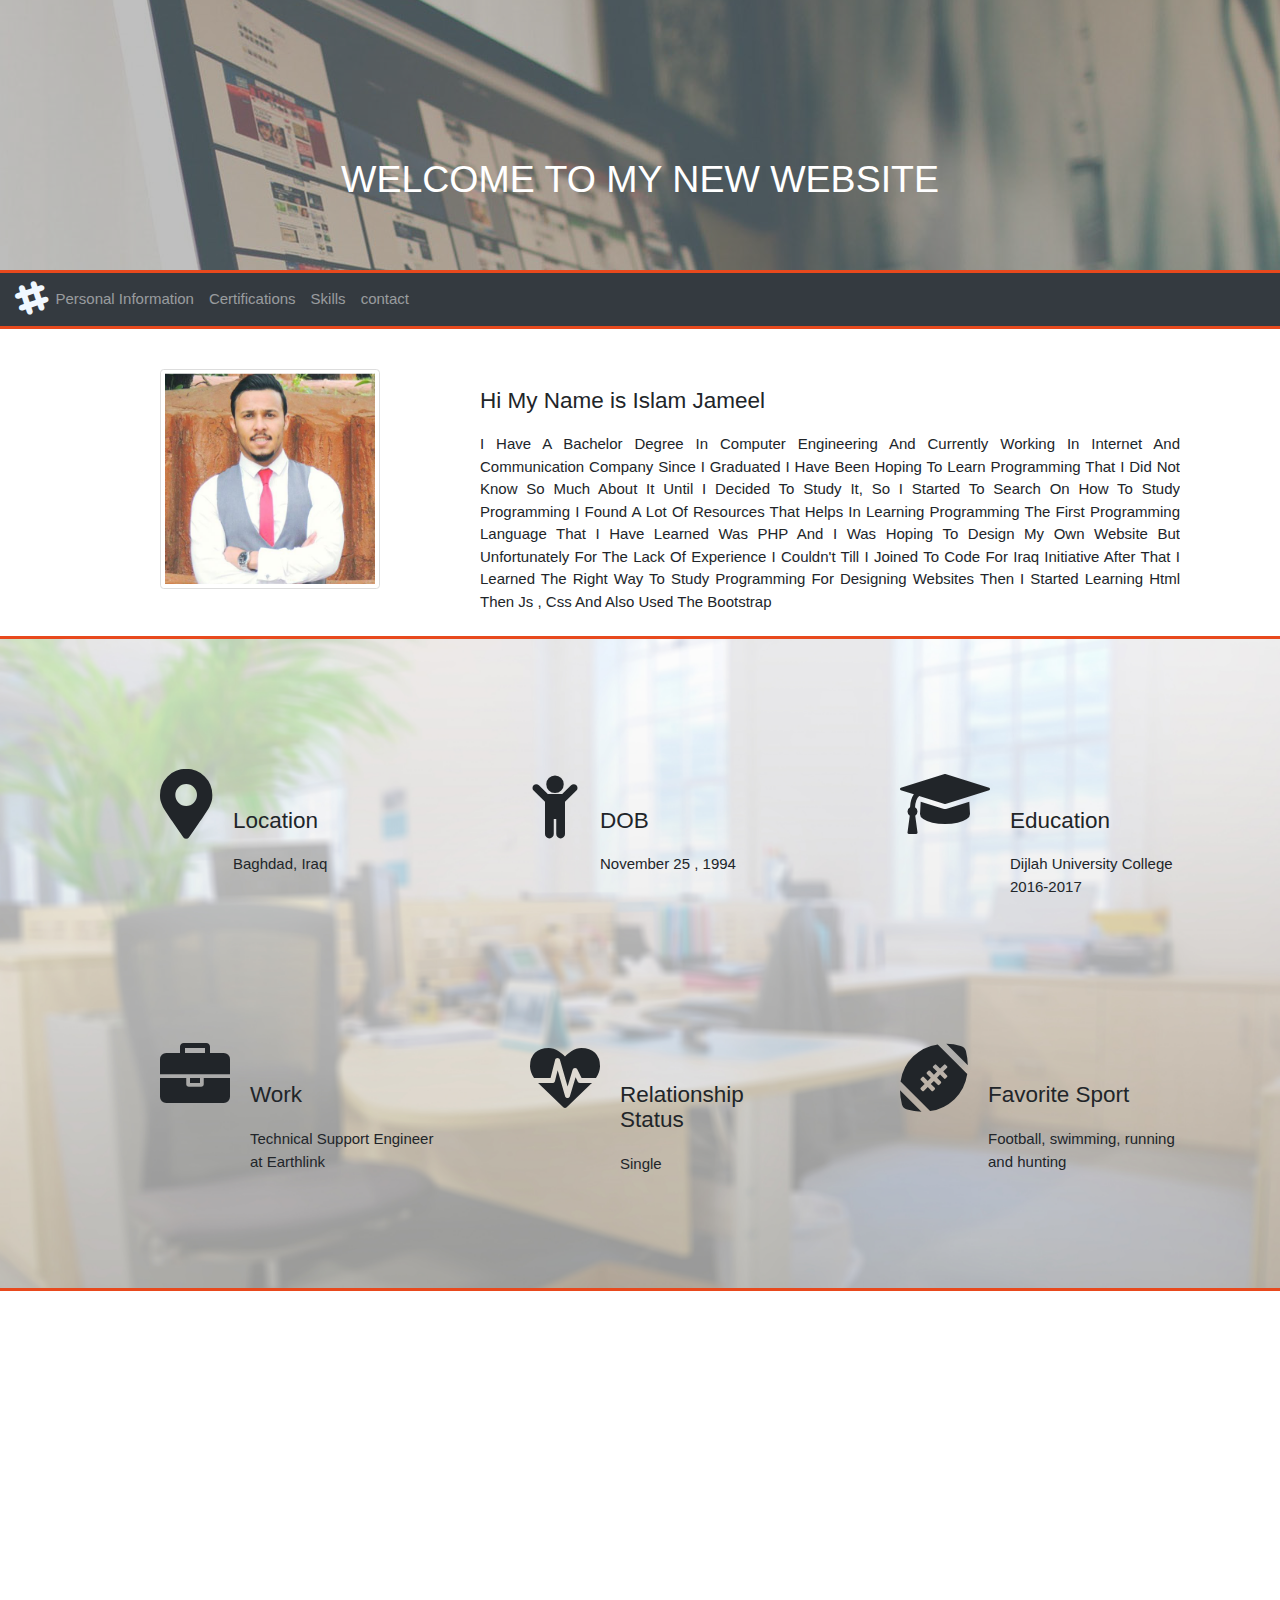
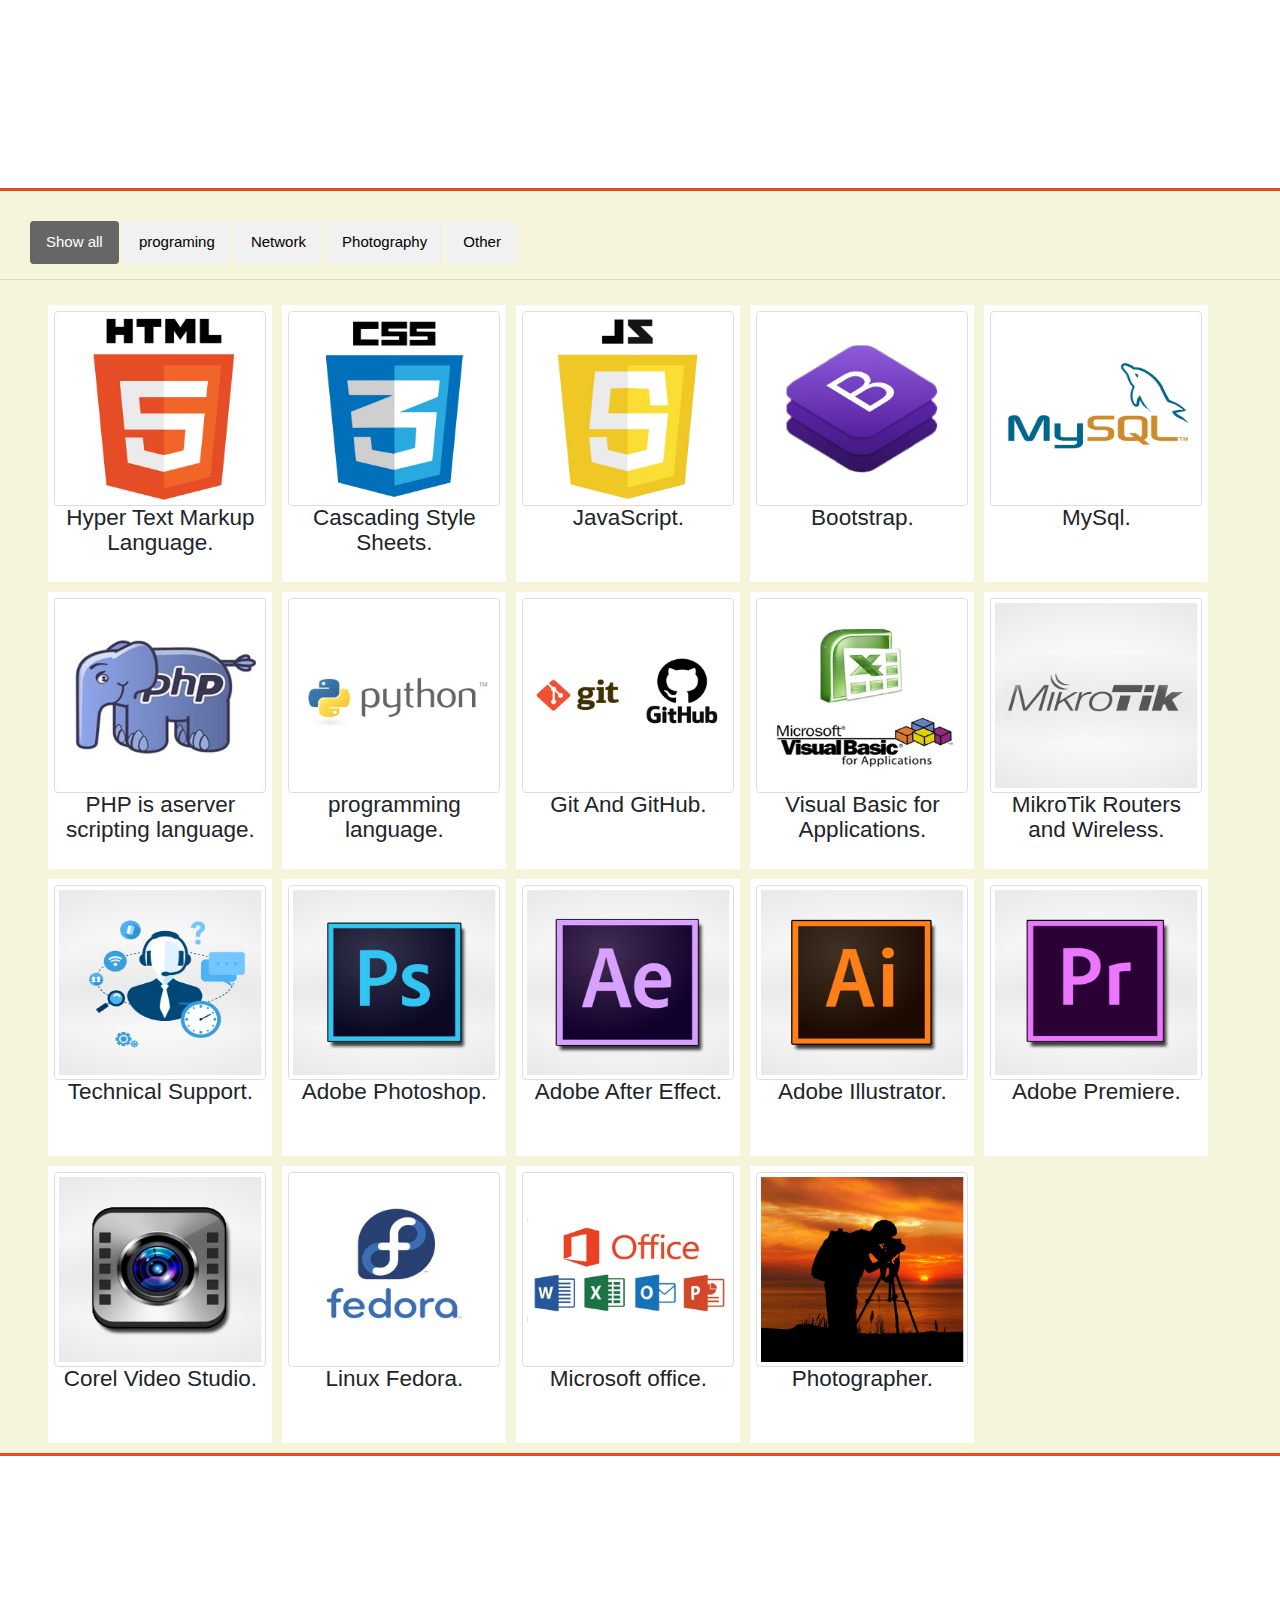
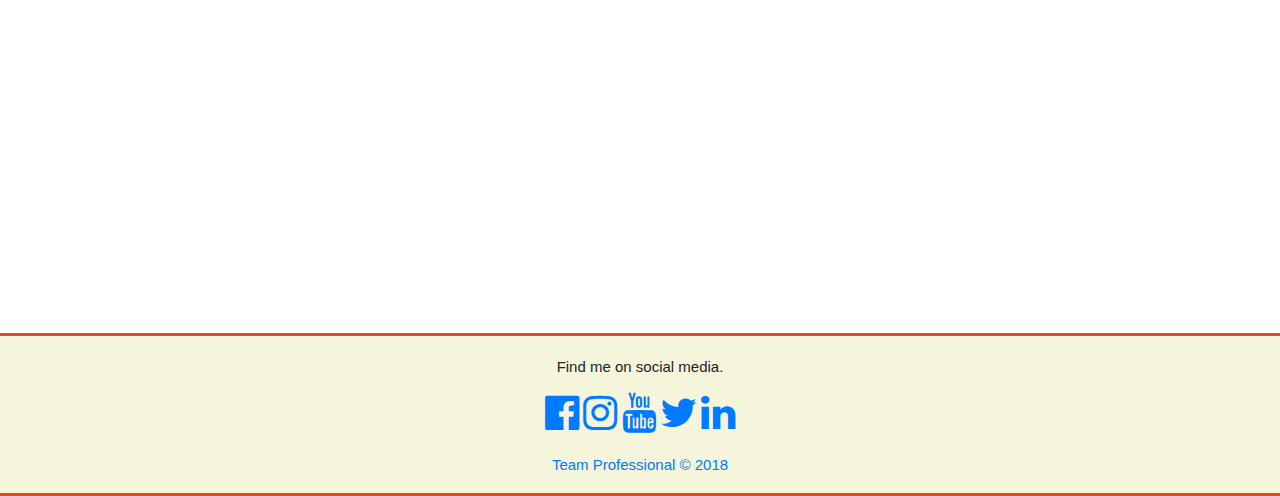
<file: static/Team web/Islam Jameel/index.html>
<!doctype html>
<html lang="en">

<head>
    <title>Islam Jameel</title>
    <!-- Required meta tags -->
    <meta charset="utf-8">
    <meta name="viewport" content="width=device-width, initial-scale=1, shrink-to-fit=no">
    <meta name="description" content="Affordable and professional web design">
    <meta name="keywords" content="web design, affordable web design, professional web design">

    <meta name="author" content="Brad Traversy">

    <!-- Bootstrap CSS -->
    <link href="https://use.fontawesome.com/releases/v5.0.6/css/all.css" rel="stylesheet">
    <link rel="stylesheet" href="https://www.w3schools.com/w3css/4/w3.css">
    <link rel="stylesheet" href="./static/css/bootstrap.min.css">
    <link rel="stylesheet" href="./static/MyStyle/MyCSS.css">
    <link rel="stylesheet" href="./static/css/font-awesome.min.css">

    <link href="https://fonts.googleapis.com/icon?family=Material+Icons" rel="stylesheet">

    <link rel="stylesheet" href="./static/css/animate.css">




</head>

<body>

    <header>


        <div id="image1">
        </div>
        <h1 id="MainText">WELCOME TO MY NEW WEBSITE</h1>
        </div>

        <!-- START NAV -->
        <nav class="navbar navbar-expand-lg navbar-dark bg-dark border1 fixed-nav">
            <i class="fa fa-slack" id="slack"></i>
            <button class="navbar-toggler" type="button" data-toggle="collapse" data-target="#navbarNav" aria-controls="navbarNav" aria-expanded="false" aria-label="Toggle navigation">
                  <span ><div class="container12" onclick="myFunction(this)">
                    <div class="bar1"></div>
                    <div class="bar2"></div>
                    <div class="bar3"></div>
                  </div></span>
                </button>
            <div class="collapse navbar-collapse" id="navbarNav">
                <ul class="navbar-nav">
                    <li class="nav-item ">
                        <a class="nav-link" href="#Personal_Information">Personal Information<span class="sr-only">(current)</span></a>
                    </li>
                    <li class="nav-item">
                        <a class="nav-link" href="#Certifications">Certifications</a>
                    </li>
                    <li class="nav-item">
                        <a class="nav-link" href="#Skills">Skills</a>
                    </li>
                    <li class="nav-item">
                        <a class="nav-link" href="#contact">contact</a>
                    </li>
                </ul>
            </div>
        </nav>
        <!-- END NAV -->
    </header>
    <!-- section HOME -->
    <section id="HOME">

        <div class="container">
            <div class="row">
                <div class="col-md-4 col-sm-12 col-xs-12 ">

                    <div class="HOME_bode-body wow wow fadeInLeft data-wow-duration=" 3s " data-wow-delay="1s "">
                        <img src="./Image/works/20.jpg" alt="..." class="img-thumbnail rounded mx-auto d-block">
                    </div>

                </div>
                <div class="col-md-8 col-sm-12 col-xs-12">
                    <div class="HOME_bode">
                        <div class="HOME_bode-body1">
                            <h4 class="HOME_bode-heading">Hi My Name is Islam Jameel</h4>
                            <p>I Have A Bachelor Degree In Computer Engineering And Currently Working In Internet And Communication Company Since I Graduated I Have Been Hoping To Learn Programming That I Did Not Know So Much About It Until I Decided To
                                Study It, So I Started To Search On How To Study Programming I Found A Lot Of Resources That Helps In Learning Programming The First Programming Language That I Have Learned Was PHP And I Was Hoping To Design My Own Website
                                But Unfortunately For The Lack Of Experience I Couldn't Till I Joined To Code For Iraq Initiative After That I Learned The Right Way To Study Programming For Designing Websites Then I Started Learning Html Then Js , Css
                                And Also Used The Bootstrap</p>
                        </div>
                    </div>
                </div>
            </div>
        </div>


    </section>
    <!--END section HOME -->

    <!-- Start section Personal_Information -->

    <section id="Personal_Information">
        <div class="container">
            <div class="row">
                <div class="col-md-4 col-sm-6 col-xs-12">
                    <div class="Personal_bode1">
                        <div class="Personal_bode1-left Personal_bode1-middle">
                            <i class="fas fa-map-marker-alt"></i>
                        </div>
                        <div class="Personal_bode1-body">
                            <h4 class="Personal_bode1-heading">Location</h4>
                            <p>Baghdad, Iraq</p>
                        </div>
                    </div>
                </div>
                <div class="col-md-4 col-sm-6 col-xs-12">
                    <div class="Personal_bode1">
                        <div class="Personal_bode1-left Personal_bode1-middle">
                            <i class="fa fa-child"></i>
                        </div>
                        <div class="Personal_bode1-body">
                            <h4 class="Personal_bode1-heading">DOB</h4>
                            <p>November 25 , 1994</p>
                        </div>
                    </div>
                </div>
                <div class="col-md-4 col-sm-6 col-xs-12">
                    <div class="Personal_bode1">
                        <div class="Personal_bode1-left Personal_bode1-middle">
                            <i class="fa fa-mortar-board"></i>
                        </div>
                        <div class="Personal_bode1-body">
                            <h4 class="Personal_bode1-heading">Education</h4>
                            <p>Dijlah University College 2016-2017</p>
                        </div>
                    </div>
                </div>
                <div class="col-md-4 col-sm-6 col-xs-12">
                    <div class="Personal_bode1">
                        <div class="Personal_bode1-left Personal_bode1-middle">
                            <i class="fa fa-briefcase"></i>
                        </div>
                        <div class="Personal_bode1-body">
                            <h4 class="Personal_bode1-heading">Work</h4>
                            <p>Technical Support Engineer at Earthlink</p>
                        </div>
                    </div>
                </div>
                <div class="col-md-4 col-sm-6 col-xs-12">
                    <div class="Personal_bode1">
                        <div class="Personal_bode1-left Personal_bode1-middle">
                            <i class="fa fa-heartbeat"></i>
                        </div>
                        <div class="Personal_bode1-body">
                            <h4 class="Personal_bode1-heading">Relationship Status</h4>
                            <p>Single</p>
                        </div>
                    </div>
                </div>
                <div class="col-md-4 col-sm-6 col-xs-12">
                    <div class="Personal_bode1 Personal_bode2">
                        <div class="Personal_bode1-left Personal_bode1-middle">
                            <i class="fas fa-football-ball"></i>
                        </div>
                        <div class="Personal_bode1-body">
                            <h4 class="Personal_bode1-heading">Favorite Sport</h4>
                            <p>Football, swimming, running and hunting</p>
                        </div>
                    </div>
                </div>
            </div>
        </div>

    </section>
    <!--  END section Personal_Information -->

    <!-- Start section Certifications -->
    <section id="Certifications">
        <div class="container">
            <div class="row wow fadeInRight">
                <div class="col-md-6 col-sm-12 col-xs-12">
                    <div class="bode2 ">
                        <div class="bode2-body">
                            <img src="./Image/CCNA_rs.png" alt="CCNA">
                            <h4>Cisco Certified Network Associate Routing And Switching 200-120</h4>
                            <p>Date Certified August 18, 2016</p>
                        </div>
                    </div>
                </div>
                <div class="col-md-6 col-sm-12 col-xs-12">
                    <div class="bode2">
                        <div class="bode2-body">
                            <img src="./Image/MTCNA.png" alt="CCNA">
                            <h4>Mikrotik Certified Network Associate </h4>
                            <p>Date Certified August 12, 2017</p>
                        </div>
                    </div>
                </div>
            </div>
        </div>

    </section>
    <!-- END section Certifications -->

    <!-- Start section Skills -->

    <section id="Skills">
        <div class="positionBu">
            <div id="myBtnContainer">
                <button class="btn active" onclick="filterSelection('all')"> Show all</button>
                <button class="btn" onclick="filterSelection('Pro')"> programing</button>
                <button class="btn" onclick="filterSelection('Network')"> Network</button>
                <button class="btn" onclick="filterSelection('Photography')"> Photography</button>
                <button class="btn" onclick="filterSelection('Other')"> Other</button>
            </div>
        </div>
        <!-- >>>>>>>>>>>>>>>>>>>>>>>>>>>>>>>>>>>>>> -->



        <hr>
        <div class="container1 row2">
            <div class="filterDiv Pro column2">
                <div class="content2">
                    <img src="./Image/works/HTML.jpg" alt="HTML" style="width:100%" class="img-thumbnail">
                    <div class="textw">
                        <h4>Hyper Text Markup Language.</h4>
                    </div>
                </div>
            </div>
            <div class="filterDiv Pro column2">
                <div class="content2 ">
                    <img src="./Image/works/CSS.jpg" alt="HTML" style="width:100%" class="img-thumbnail">
                    <div class="textw">
                        <h4>Cascading Style Sheets.</h4>
                    </div>
                </div>
            </div>
            <div class="filterDiv Pro column2">
                <div class="content2 ">
                    <img src="./Image/works/JS.jpg" alt="HTML" style="width:100%" class="img-thumbnail">
                    <div class="textw">
                        <h4>JavaScript.</h4>
                    </div>
                </div>
            </div>
            <div class="filterDiv Pro column2">
                <div class="content2 ">
                    <img src="./Image/works/Bootstrap.jpg" alt="HTML" style="width:100%" class="img-thumbnail">
                    <div class="textw">
                        <h4>Bootstrap.</h4>
                    </div>
                </div>
            </div>
            <div class="filterDiv Pro column2">
                <div class="content2 ">
                    <img src="./Image/works/MySql.jpg" alt="HTML" style="width:100%" class="img-thumbnail">
                    <div class="textw">
                        <h4>MySql.</h4>
                    </div>
                </div>
            </div>
            <div class="filterDiv Pro column2">
                <div class="content2 ">
                    <img src="./Image/works/PHP.jpg" alt="HTML" style="width:100%" class="img-thumbnail">
                    <div class="textw">
                        <h4>PHP is aserver scripting language.</h4>
                    </div>
                </div>
            </div>
            <div class="filterDiv Pro column2">
                <div class="content2 ">
                    <img src="./Image/works/Python.jpg" alt="HTML" style="width:100%" class="img-thumbnail">
                    <div class="textw">
                        <h4>programming language.</h4>
                    </div>
                </div>
            </div>
            <div class="filterDiv Pro column2">
                <div class="content2 ">
                    <img src="./Image/works/Git_Github.jpg" alt="HTML" style="width:100%" class="img-thumbnail">
                    <div class="textw">
                        <h4>Git And GitHub.</h4>
                    </div>
                </div>
            </div>
            <div class="filterDiv Pro column2">
                <div class="content2 ">
                    <img src="./Image/works/EXl.jpg" alt="HTML" style="width:100%" class="img-thumbnail">
                    <div class="textw">
                        <h4>Visual Basic for Applications.</h4>
                    </div>
                </div>
            </div>
            <div class="filterDiv Network column2">
                <div class="content2 ">
                    <img src="./Image/works/Net1.jpg" alt="Network" style="width:100%" class="img-thumbnail">
                    <div class="textw">
                        <h4>MikroTik Routers and Wireless.</h4>
                    </div>
                </div>
            </div>
            <div class="filterDiv Network column2">
                <div class="content2 ">
                    <img src="./Image/works/Net2.jpg" alt="Network" style="width:100%" class="img-thumbnail">
                    <div class="textw">
                        <h4>Technical Support.</h4>
                    </div>
                </div>
            </div>

            <div class="filterDiv Photography column2">
                <div class="content2 ">
                    <img src="./Image/works/POTO1.jpg" alt="Photography" style="width:100%" class="img-thumbnail">
                    <div class="textw">
                        <h4>Adobe Photoshop.</h4>
                    </div>
                </div>
            </div>
            <div class="filterDiv Photography column2">
                <div class="content2 ">
                    <img src="./Image/works/POTO2.jpg" alt="Photography" style="width:100%" class="img-thumbnail">
                    <div class="textw">
                        <h4>Adobe After Effect.</h4>
                    </div>
                </div>
            </div>
            <div class="filterDiv Photography column2">
                <div class="content2 ">
                    <img src="./Image/works/POTO3.jpg" alt="Photography" style="width:100%" class="img-thumbnail">
                    <div class="textw">
                        <h4>Adobe Illustrator.</h4>
                    </div>
                </div>
            </div>
            <div class="filterDiv Photography column2">
                <div class="content2 ">
                    <img src="./Image/works/POTO4.jpg" alt="Photography" style="width:100%" class="img-thumbnail">
                    <div class="textw">
                        <h4>Adobe Premiere.</h4>
                    </div>
                </div>
            </div>
            <div class="filterDiv Photography column2">
                <div class="content2 ">
                    <img src="./Image/works/POTO5.jpg" alt="Photography" style="width:100%" class="img-thumbnail">
                    <div class="textw">
                        <h4>Corel Video Studio.</h4>
                    </div>
                </div>
            </div>
            <div class="filterDiv Other column2">
                <div class="content2 ">
                    <img src="./Image/works/Fedora.jpg" alt="Other" style="width:100%" class="img-thumbnail">
                    <div class="textw">
                        <h4>Linux Fedora.</h4>
                    </div>
                </div>
            </div>
            <div class="filterDiv Other column2">
                <div class="content2 ">
                    <img src="./Image/works/Other.jpg" alt="Other" style="width:100%" class="img-thumbnail">
                    <div class="textw ">
                        <h4>Microsoft office.</h4>
                    </div>
                </div>
            </div>

            <div class="filterDiv Photography column2">
                <div class="content2">
                    <img src="./Image/works/POTO6.jpg" alt="Network" style="width:100%" class="img-thumbnail">
                    <div class="textw">
                        <h4>Photographer.</h4>
                    </div>
                </div>
            </div>
        </div>

    </section>
    <!-- END section Skills -->






    <script>
    </script>



    <!-- Start section between Skills & contact -->

    <section id="between">
        <div class="container">


        </div>
    </section>


    <!-- END section between Skills & contact -->



    <!-- Start section contact -->

    <section id="contact">
        <footer class="w3-container w3-center ">
            <p>Find me on social media.</p>

            <a href="https://www.facebook.com/islam.jameel.33"><i class="fa fa-facebook-official w3-hover-opacity"></i></a>
            <a href="https://www.instagram.com/islam_jameel/"><i class="fa fa-instagram w3-hover-opacity"></i></a>
            <a href="https://www.youtube.com/c/islamjameel9"><i class="fa fa-youtube w3-hover-opacity"></i></a>
            <a href="https://twitter.com/islam_jameel1"> <i class="fa fa-twitter w3-hover-opacity"></i></a>
            <a href="https://www.linkedin.com/in/islam-ouda-63523b145"><i class="fa fa-linkedin w3-hover-opacity"></i></a>






            <p><a href="" target="_blank">Team Professional © 2018</a></p>
        </footer>

    </section>

    <!-- END section contact -->




    <!-- Optional JavaScript -->
    <!-- jQuery first, then Popper.js, then Bootstrap JS -->
    <script src="./static/js/wow.min.js"></script>
    <script src="./static/js/wow.js"></script>
    <script src="./static/js/WOWMY.js"></script>
    <script src=" https://code.jquery.com/jquery-3.2.1.slim.min.js " integrity="sha384-KJ3o2DKtIkvYIK3UENzmM7KCkRr/rE9/Qpg6aAZGJwFDMVNA/GpGFF93hXpG5KkN " crossorigin="anonymous "></script>
    <script src="https://cdnjs.cloudflare.com/ajax/libs/popper.js/1.12.3/umd/popper.min.js " integrity="sha384-vFJXuSJphROIrBnz7yo7oB41mKfc8JzQZiCq4NCceLEaO4IHwicKwpJf9c9IpFgh " crossorigin="anonymous "></script>
    <script src="https://maxcdn.bootstrapcdn.com/bootstrap/4.0.0-beta.2/js/bootstrap.min.js " integrity="sha384-alpBpkh1PFOepccYVYDB4do5UnbKysX5WZXm3XxPqe5iKTfUKjNkCk9SaVuEZflJ " crossorigin="anonymous "></script>
    <script src="./static/MyStyle/MyJs.js"></script>


</body>

</html>
</file>
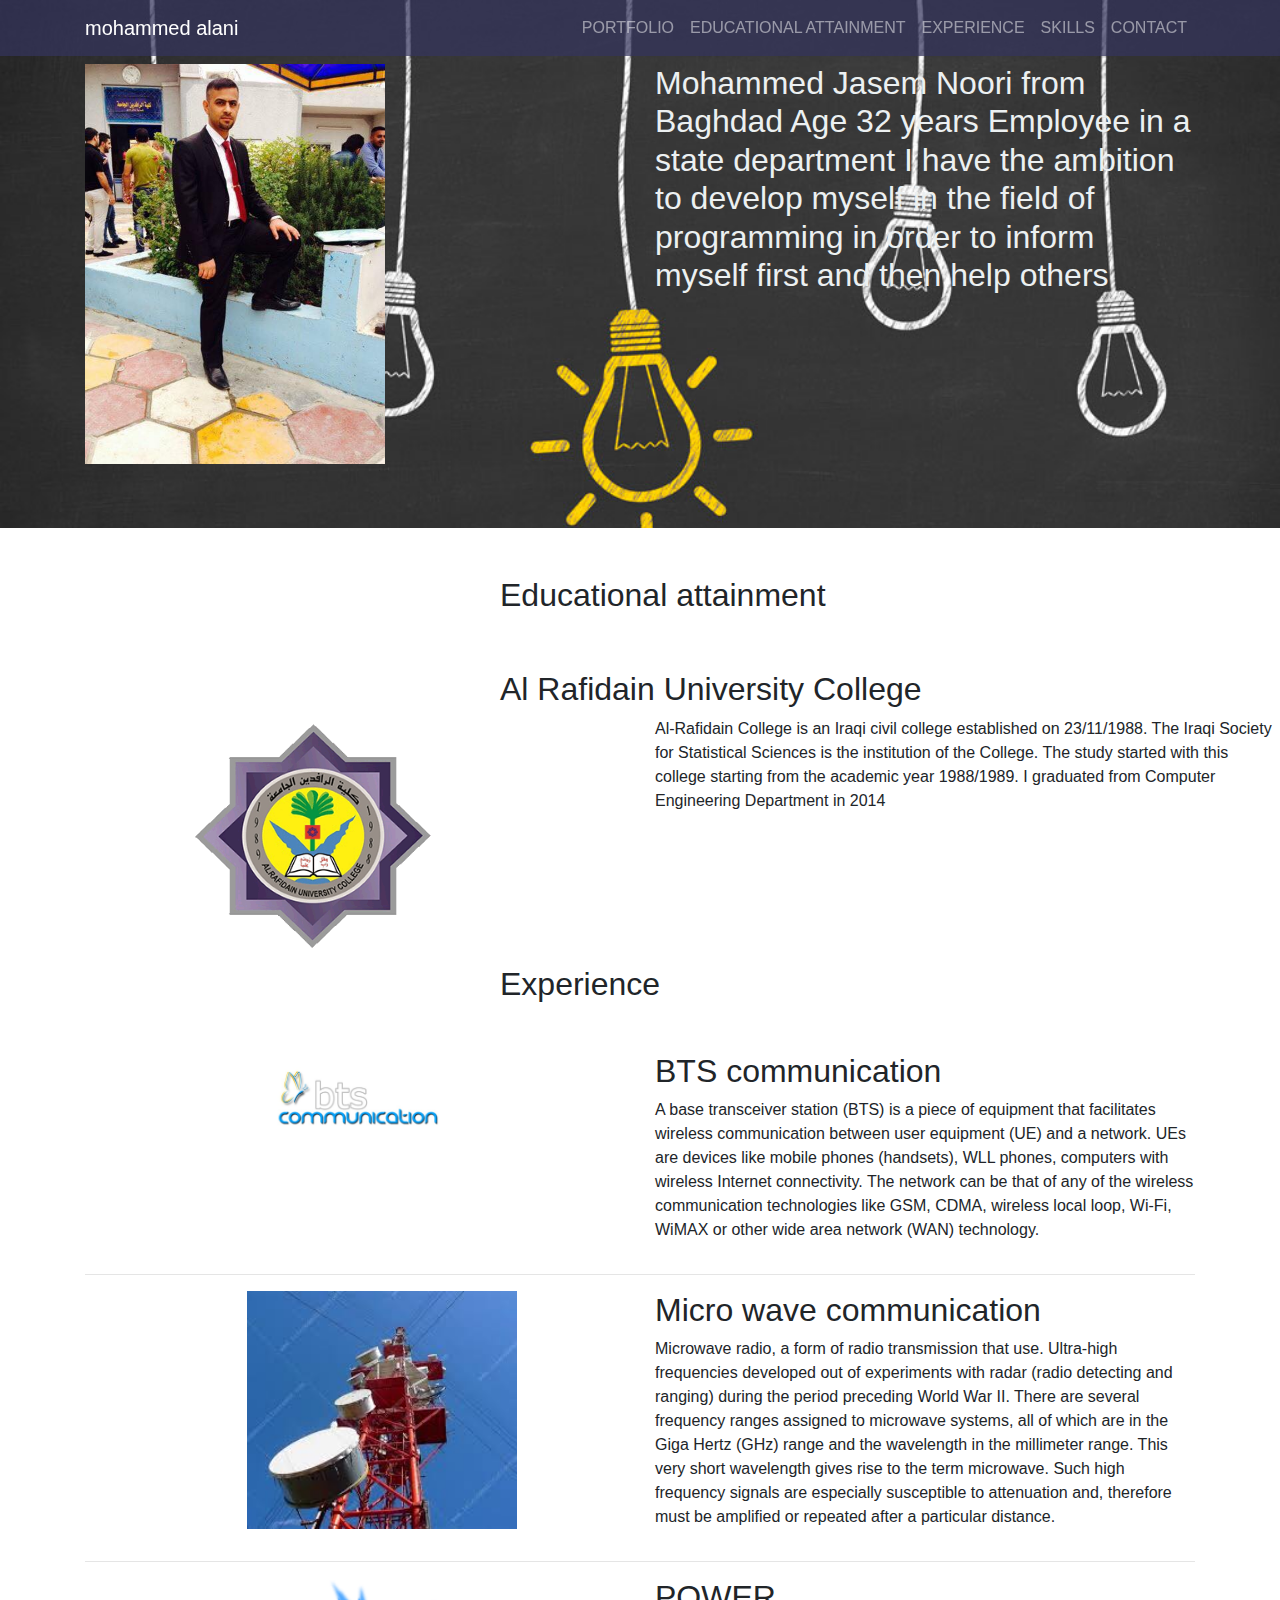
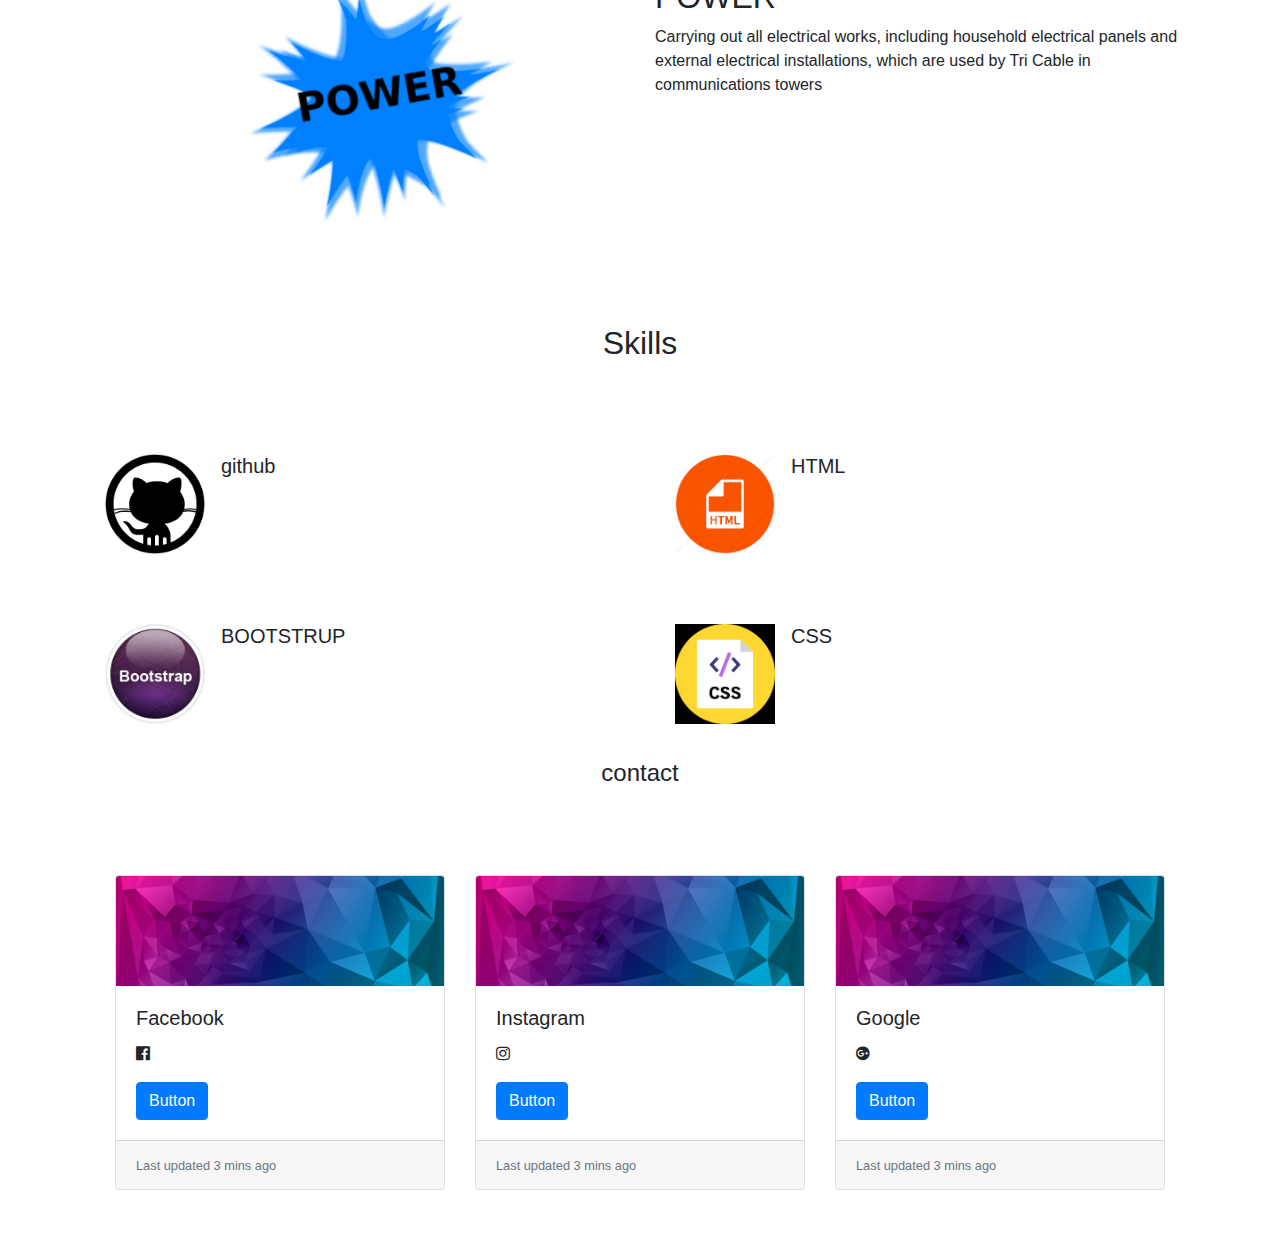
<file: static/Team web/mohammad-alani-Project-master/index.html>
<!doctype html>
<html lang="en">

<head>
    <!-- Required meta tags -->
    <meta charset="utf-8">
    <meta name="viewport" content="width=device-width, initial-scale=1, shrink-to-fit=no">

    <!-- Bootstrap CSS -->
    <link rel="stylesheet" href="static/css/bootstrap.min.css">
    <link rel="stylesheet" href="https://cdnjs.cloudflare.com/ajax/libs/font-awesome/4.7.0/css/font-awesome.min.css">
    <link rel="stylesheet" href="static/css/my style.css">






    <title>mohammed alani</title>
</head>

<body>
    <nav class="navbar navbar-expand-lg navbar-dark fixed-top mylead " id="mainNav">
        <div class="container">
            <a class="navbar-brand js-scroll-trigger" href="#page-top">mohammed alani</a>
            <button class="navbar-toggler navbar-toggler-right" type="button" data-toggle="collapse" data-target="#navbarResponsive" aria-controls="navbarResponsive" aria-expanded="false" aria-label="Toggle navigation">
            Menu
            <i class="fa fa-bars"></i>
          </button>
            <div class="collapse navbar-collapse" id="navbarResponsive">
                <ul class="navbar-nav text-uppercase ml-auto">
                    <li class="nav-item">
                        <a class="nav-link js-scroll-trigger" href="#Portfolio">Portfolio</a>
                    </li>
                    <li class="nav-item">
                        <a class="nav-link js-scroll-trigger" href="#Educational attainment">Educational attainment</a>
                    </li>
                    <li class="nav-item">
                        <a class="nav-link js-scroll-trigger" href="#Experience">Experience</a>
                    </li>
                    <li class="nav-item">
                        <a class="nav-link js-scroll-trigger" href="#Skills">Skills</a>
                    </li>
                    <li class="nav-item">
                        <a class="nav-link js-scroll-trigger" href="#contact">Contact</a>
                    </li>
                </ul>
            </div>
        </div>
    </nav>


</body>

<header id="home" class="home">
    <div class="jumbotron jumbotron-fluid">
        <div class="container">

            <div class="row">

                <div class="col-md-6  col-sm-12  ">

                    <img class="mycenter" src="buss/buss1.jpg" width="600px ">

                </div>
                <div class="col-md-6  col-sm-12  ">

                    <h2>Mohammed Jasem Noori from Baghdad Age 32 years Employee in a state department I have the ambition to develop myself in the field of programming in order to inform myself first and then help others</h2>

                </div>
            </div>




        </div>
    </div>

</header>

<br><br>
<section id="Educational attainment">
    <h2 class="mycc">Educational attainment</h2>
    <br><br>
    <h2 class="mycc">Al Rafidain University College</h2>
    <div class="row">
        <div class="col-md-6 mycol col-sm-12">
            <img src="alrafadin/rafidin.jpg" width="40%" class="myimage">
        </div>
        <div class="col-md-6 col-sm-12">

            <p>Al-Rafidain College is an Iraqi civil college established on 23/11/1988. The Iraqi Society for Statistical Sciences is the institution of the College. The study started with this college starting from the academic year 1988/1989. I graduated
                from Computer Engineering Department in 2014
        </div>
    </div>

</section>




<section id="Experience">
    <h2 class="mycc">Experience</h2>
    <div class="container mypadding">
        <div class="row">
            <div class="col-md-6 mycol col-sm-12">
                <img src="product/product2.png" width="40%" class="myimage">
            </div>
            <div class="col-md-6 col-sm-12">
                <h2>BTS communication</h2>
                <p>A base transceiver station (BTS) is a piece of equipment that facilitates wireless communication between user equipment (UE) and a network. UEs are devices like mobile phones (handsets), WLL phones, computers with wireless Internet connectivity.
                    The network can be that of any of the wireless communication technologies like GSM, CDMA, wireless local loop, Wi-Fi, WiMAX or other wide area network (WAN) technology.</p>


            </div>
        </div>
        <hr>
        <div class="row">
            <div class="col-md-6 mycol col-sm-12">
                <img src="product/product3.png" width="50%" class="myimage">
            </div>
            <div class="col-md-6 col-sm-12">
                <h2> Micro wave communication</h2>
                <p>Microwave radio, a form of radio transmission that use. Ultra-high frequencies developed out of experiments with radar (radio detecting and ranging) during the period preceding World War II. There are several frequency ranges assigned
                    to microwave systems, all of which are in the Giga Hertz (GHz) range and the wavelength in the millimeter range. This very short wavelength gives rise to the term microwave. Such high frequency signals are especially susceptible to
                    attenuation and, therefore must be amplified or repeated after a particular distance.</p>


            </div>
        </div>
        <hr>
        <div class="row">
            <div class="col-md-6 mycol col-sm-12">
                <img src="product/product1.png" width="50%" class="myimage">
            </div>
            <div class="col-md-6 col-sm-12">
                <h2>POWER</h2>
                <p>Carrying out all electrical works, including household electrical panels and external electrical installations, which are used by Tri Cable in communications towers</p>


            </div>
        </div>

    </div>


</section>
<section id="Skills" class=" mymargin ">
    <div>
        <h2 class="mytext">Skills</h2>


    </div>
    <br><br>

    <div class="container">
        <div class="row">
            <div class="media col-lg-6 col-md-12 mypaddingmedia">
                <img class="d-flex mr-3" src="service/GIT.png" width="100px">
                <div class="media-body">
                    <h5 class="mt-0 ">github</h5>



                </div>


            </div>


            <div class="media col-lg-6 col-md-12 mypaddingmedia">
                <img class="d-flex mr-3" src="service/HTML.png" width="100px">
                <div class="media-body">
                    <h5 class="mt-0">HTML</h5>

                </div>
            </div>
            <br>

            <div class="row"></div>

            <div class="media col-lg-6 col-md-12 mypaddingmedia">
                <img class="d-flex mr-3" src="service/BOOT.jpg" width="100px">
                <div class="media-body">
                    <h5 class="mt-0 ">BOOTSTRUP</h5>



                </div>


            </div>

            <div class="media col-lg-6 col-md-12 mypaddingmedia">
                <img class="d-flex mr-3" src="service/CSS.png" width="100px">
                <div class="media-body">
                    <h5 class="mt-0">CSS</h5>

                </div>
            </div>
        </div>

</section>




<section id="contact">
    <div class="container">
        <div>
            <h4 class="mytext">contact </h4>




        </div>



        <div class="card-deck mycard2 ">
            <div class="card">
                <img class="card-img-top" src="price/price1.jpg">
                <div class="card-body">
                    <h5 class="card-title">Facebook</h5>
                    <p class="card-text"><i class="fa fa-facebook-official" aria-hidden="true"></i></p>
                    <a href="https://www.facebook.com/profile.php?id=100000379090468" class="btn btn-primary">Button</a>

                </div>
                <div class="card-footer">
                    <small class="text-muted">Last updated 3 mins ago</small>
                </div>
            </div>
            <div class="card">
                <img class="card-img-top" src="price/price1.jpg">
                <div class="card-body">
                    <h5 class="card-title">Instagram</h5>
                    <p class="card-text"><i class="fa fa-instagram" aria-hidden="true"></i></p>
                    <a href="https://www.instagram.com/engineer_mohamdalani/" class="btn btn-primary">Button</a>


                </div>
                <div class="card-footer">
                    <small class="text-muted">Last updated 3 mins ago</small>
                </div>
            </div>
            <div class="card">
                <img class="card-img-top" src="price/price1.jpg">
                <div class="card-body">
                    <h5 class="card-title">Google</h5>
                    <p class="card-text"><i class="fa fa-google-plus-official" aria-hidden="true"></i></p>
                    <a href="#" class="btn btn-primary">Button</a>

                </div>
                <div class="card-footer">
                    <small class="text-muted">Last updated 3 mins ago</small>
                </div>
            </div>
        </div>

    </div>

</section>








<!-- Optional JavaScript -->
<!-- jQuery first, then Popper.js, then Bootstrap JS -->
<script src="https://code.jquery.com/jquery-3.2.1.slim.min.js" integrity="sha384-KJ3o2DKtIkvYIK3UENzmM7KCkRr/rE9/Qpg6aAZGJwFDMVNA/GpGFF93hXpG5KkN" crossorigin="anonymous"></script>
<script src="https://cdnjs.cloudflare.com/ajax/libs/popper.js/1.12.9/umd/popper.min.js" integrity="sha384-ApNbgh9B+Y1QKtv3Rn7W3mgPxhU9K/ScQsAP7hUibX39j7fakFPskvXusvfa0b4Q" crossorigin="anonymous"></script>
<script src="static/js/bootstrap.min.js"></script>
</body>

</html>
</file>
<file: static/Team web/Islam Jameel/static/MyStyle/MyCSS.css>
/* Start CSS Global */
    
    body,
    html {
        margin: 0px;
        padding: 0px;
        width: 100%;
    }
    
    .row {
        margin-right: 0px;
        margin-left: 0px;
    }
    /* .container {
    margin: 0px;
} */
    
    @media (max-width: 350px) {
        .image1 {
            height: 195px;
        }
    }
    
    @media (max-width: 400px) {
        .image1 {
            height: 180px;
        }
    }
    /* END CSS Global */
    /* Start header & NavBar CSS */
    
    #image1 {
        background-image: url("../../Image/works/22.jpg");
        min-height: 270px;
        background-attachment: fixed;
        background-position: center;
        background-repeat: no-repeat;
        background-position: 100% 50%;
        /* border-bottom: #e8491d 3px solid; */
        /* Safari 6.0 - 9.0 */
        filter: blur(3px);
        filter: contrast(50%)
    }
    
    #slack {
        font-size: 36px;
        color: aliceblue
    }
    
    .fixed-nav {
        margin-top: 0px;
    }
    
    .border1 {
        border-bottom: #e8491d 3px solid;
        border-top: #e8491d 3px solid;
    }
    
    #MainText {
        position: absolute;
        top: 20%;
        left: 50%;
        transform: translate(-50%, -50%);
        color: white;
        text-align: center;
        font-size: 250%;
    }
    
    @media (max-width: 500px) {
        #MainText {
            font-size: 150%;
        }
    }
    
    .navbar-toggler2 {
        color: rgba(255, 255, 255, .5);
    }
    
    .container12 {
        display: inline-block;
        cursor: pointer;
    }
    
    .bar1,
    .bar2,
    .bar3 {
        width: 35px;
        height: 5px;
        background-color: rgb(231, 231, 231);
        margin: 6px 0;
        transition: 0.4s;
    }
    
    .change .bar1 {
        -webkit-transform: rotate(-45deg) translate(-9px, 6px);
        transform: rotate(-45deg) translate(-9px, 6px);
    }
    
    .change .bar2 {
        opacity: 0;
    }
    
    .change .bar3 {
        -webkit-transform: rotate(45deg) translate(-8px, -8px);
        transform: rotate(45deg) translate(-8px, -8px);
    }
    /* END header & NavBar CSS */
    /* Start Section HOME */
    
    #HOME {
        border-bottom: #e8491d 3px solid;
    }
    
    #myimage {
        width: 100%;
    }
    
    .img-thumbnail {
        height: 220px;
        margin: auto;
    }
    
    #HOME h4 {
        margin-top: 20px;
    }
    
    #HOME p {
        text-align: justify;
    }
    
    .HOME_bode {
        margin-top: 40px;
        overflow: hidden;
        zoom: 1;
    }
    
    .HOME_bode-middle {
        vertical-align: middle;
    }
    
    .HOME_bode-body {
        vertical-align: top;
        margin-top: 40px;
        overflow: hidden;
        zoom: 1;
    }
    
    .HOME_bode-body1 {
        display: table-cell;
        vertical-align: top;
        padding-left: 10px;
        overflow: hidden;
        zoom: 1;
    }
    
    .HOME_bode-heading {
        margin-top: 0px;
        margin-bottom: 8px;
    }
    
    @media (min-width: 1000px) {
        #HOME {
            height: 310px;
        }
    }
    
    @media (max-width: 300px) {
        #HOME {
            height: auto;
        }
    }
    /* END Section HOME */
    /* section Personal_Information  */
    
    #Personal_Information {
        margin-top: 0px;
        height: 600px;
        background-image: url("../../Image/4a.jpg");
        background-position: center;
        background-repeat: no-repeat;
        background-size: cover;
        position: relative;
        border-bottom: #e8491d 3px solid;
    }
    
    #Personal_Information i {
        font-size: 70px;
        float: left;
    }
    
    #Personal_Information p {
        text-align: left;
    }
    
    .Personal_bode2 {
        margin-bottom: 100px;
    }
    
    .Personal_bode1 {
        margin-top: 130px;
        overflow: hidden;
        margin-left: 40px;
        zoom: 1;
    }
    
    .Personal_bode1-middle {
        vertical-align: middle;
        margin-bottom: 40px;
        margin-left: 20px;
    }
    
    .Personal_bode1-left {
        padding-right: 100px;
    }
    
    .Personal_bode1-body {
        display: table-cell;
        vertical-align: top;
        width: 500px;
        padding-left: 20px;
        overflow: hidden;
        zoom: 1;
    }
    
    .Personal_bode1-heading {
        margin-top: 0px;
        margin-bottom: 10px;
    }
    
    @media (max-width: 1000px) {
        #Personal_Information {
            height: auto;
        }
    }
    
    @media (min-width: 1000px) {
        #Personal_Information {
            height: auto;
        }
    }
    /* section Personal_Information  */
    /* Start section Certifications */
    
    #Certifications {
        background-image: url("../../Image/works/10.jpg");
        min-height: 500px;
        background-attachment: fixed;
        background-position: center;
        background-repeat: no-repeat;
        background-size: cover;
        border-bottom: #e8491d 3px solid;
    }
    
    #Certifications img {
        width: 80%;
    }
    
    .bode2 {
        margin-top: 100px;
        overflow: hidden;
        zoom: 1;
        margin-left: 50px;
    }
    
    .bode2-body {
        display: table-cell;
        vertical-align: top;
        width: 400px;
        overflow: hidden;
        zoom: 1;
    }
    
    #Certifications img {
        display: block;
        margin-left: auto;
        margin-right: auto;
    }
    
    #Certifications h4,
    p {
        text-align: center;
        margin-top: 20px;
    }
    /* Responsive layout - makes a two column-layout instead of four columns */
    
    @media (max-width: 900px) {
        .column {
            width: 50%;
        }
    }
    /* Responsive layout - makes the two columns stack on top of each other instead of next to each other */
    
    @media (max-width: 600px) {
        .column {
            width: 100%;
        }
    }
    /* END section Certifications */
    /* <!-- Start section Skills --> */
    
    #Skills {
        background-color: beige;
        min-height: 700px;
        background-attachment: fixed;
        background-position: center;
        background-repeat: no-repeat;
        background-size: cover;
        border-bottom: #e8491d 3px solid;
    }
    
    #Skills img {
        width: 250px;
        height: 195px;
    }
    
    #Skills * {
        box-sizing: border-box;
    }
    
    .positionBu {
        padding-top: 30px;
        padding-left: 30px;
    }
    
    .textw {
        width: 100%;
        height: 70px;
    }
    
    .textw p {
        margin: 0px;
    }
    
    .positionBu1 {
        margin-left: 60px;
    }
    
    .filterDiv {
        display: block;
        text-align: center;
        margin: 0.0%;
        display: none;
    }
    
    .show {
        display: block;
    }
    
    .container1 {
        margin-top: 20px;
        overflow: hidden;
    }
    
    .content2 {
        background-color: white;
        padding: 6px;
    }
    
    .row2 {
        margin: 0%;
        margin-left: 3%;
    }
    /* Add padding BETWEEN each column */
    
    .row2,
    .row2>.column2 {
        padding: 5px;
    }
    
    .column2 {
        float: left;
        width: 19%;
    }
    /* Responsive layout - makes a two column-layout instead of four columns */
    
    @media (max-width: 900px) {
        .column2 {
            width: 50%;
        }
    }
    /* Responsive layout - makes the two columns stack on top of each other instead of next to each other */
    
    @media (max-width: 600px) {
        .column2 {
            width: 100%;
        }
    }
    /* Create three equal columns that floats next to each other */
    /* Style the buttons */
    
    .btn {
        border: none;
        outline: none;
        padding: 12px 16px;
        background-color: #f1f1f1;
        cursor: pointer;
    }
    
    .btn:hover {
        background-color: #ddd;
    }
    
    .btn.active {
        background-color: #666;
        color: white;
    }
    /* <!-- END section Skills --> */
    /* <!-- Start section between Skills & contact --> */
    
    #between {
        background-image: url("../../Image/works/hire-bg.jpg");
        min-height: 480px;
        background-attachment: fixed;
        background-position: center;
        background-repeat: no-repeat;
        background-size: cover;
        border-bottom: #e8491d 3px solid;
    }
    /* <!-- END section between Skills & contact --> */
    /* <!-- Start section contact --> */
    
    #contact {
        background-color: beige;
        background-attachment: fixed;
        height: 160px;
        background-position: center;
        background-repeat: no-repeat;
        background-size: cover;
        border-bottom: #e8491d 3px solid;
        margin: 0px;
        padding: 0px;
    }
    
    #contact i {
        font-size: 40px;
    }
    /* <!-- END section contact --> */
</file>
<file: static/Team web/mohammad-alani-Project-master/static/css/my style.css>
.jumbotron {
    background-image: url("../../static/img/header-img2.jpg");
    background-repeat: no-repeat;
    background-size: 100%;
    color: #ecf0f1;
    margin-bottom: 0px;
}

.mylead {
    background-color: rgba(52, 53, 94, 0.705)
}

.my-warning {
    background-color: rgba(231, 74, 60, 0.53)
}

.myfontcolor {
    color: #868e96;
}

#product {
    background-color: #ecf0f1;
}

.mypadding {
    padding-top: 40px;
}

.myimage {
    margin-left: 30%;
}

.mylist {
    list-style-type: none;
}

.mytext {
    text-align: center;
}

.mymargin {
    margin-top: 100px;
}

.mypaddingmedia {
    padding-top: 20px;
    padding: 35px;
}

#price {
    background-color: #ecf0f1;
    padding-top: 100px;
}

.mycard2 {
    padding-top: 80px;
    padding-right: 30px;
    padding-left: 30px;
    padding-bottom: 50px;
}

#business {
    background-image: url("buss/buss1.jpg");
    background-repeat: no-repeat;
    background-size: 100%;
    /* color: #ecf0f1;
    margin-bottom: 0px;*/
}

.mycenter {
    padding-right: 300px;
}

.mycc {
    padding-left: 500px;
}

.moh {
    padding-right: 300px;
}
</file>
